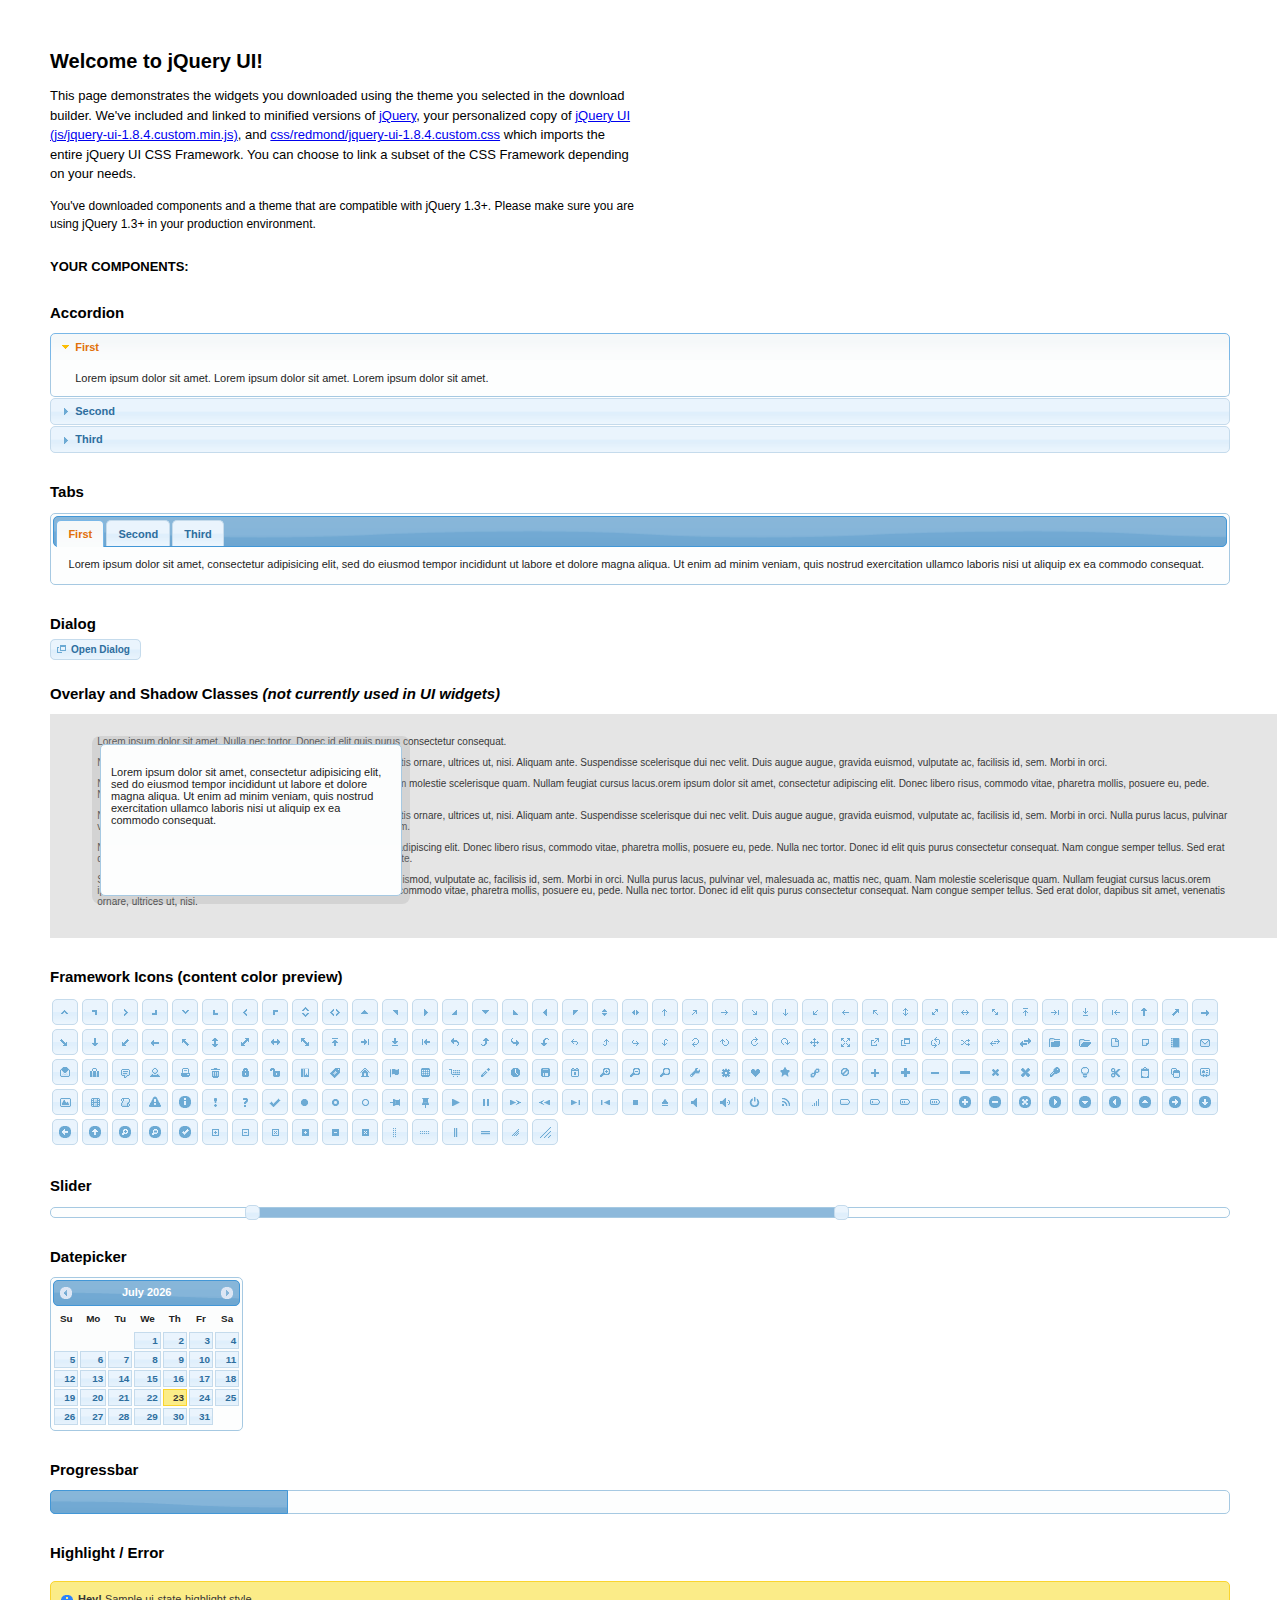
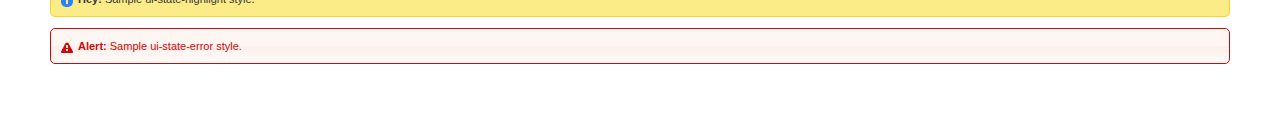
<file: app/views/interface/index.html>
<!DOCTYPE html>
<html>
	<head>
		<meta http-equiv="Content-Type" content="text/html; charset=iso-8859-1" />
		<title>jQuery UI Example Page</title>
		<link type="text/css" href="css/redmond/jquery-ui-1.8.4.custom.css" rel="stylesheet" />	
		<script type="text/javascript" src="js/jquery-1.4.2.min.js"></script>
		<script type="text/javascript" src="js/jquery-ui-1.8.4.custom.min.js"></script>
		<script type="text/javascript">
			$(function(){

				// Accordion
				$("#accordion").accordion({ header: "h3" });
	
				// Tabs
				$('#tabs').tabs();
	

				// Dialog			
				$('#dialog').dialog({
					autoOpen: false,
					width: 600,
					buttons: {
						"Ok": function() { 
							$(this).dialog("close"); 
						}, 
						"Cancel": function() { 
							$(this).dialog("close"); 
						} 
					}
				});
				
				// Dialog Link
				$('#dialog_link').click(function(){
					$('#dialog').dialog('open');
					return false;
				});

				// Datepicker
				$('#datepicker').datepicker({
					inline: true
				});
				
				// Slider
				$('#slider').slider({
					range: true,
					values: [17, 67]
				});
				
				// Progressbar
				$("#progressbar").progressbar({
					value: 20 
				});
				
				//hover states on the static widgets
				$('#dialog_link, ul#icons li').hover(
					function() { $(this).addClass('ui-state-hover'); }, 
					function() { $(this).removeClass('ui-state-hover'); }
				);
				
			});
		</script>
		<style type="text/css">
			/*demo page css*/
			body{ font: 62.5% "Trebuchet MS", sans-serif; margin: 50px;}
			.demoHeaders { margin-top: 2em; }
			#dialog_link {padding: .4em 1em .4em 20px;text-decoration: none;position: relative;}
			#dialog_link span.ui-icon {margin: 0 5px 0 0;position: absolute;left: .2em;top: 50%;margin-top: -8px;}
			ul#icons {margin: 0; padding: 0;}
			ul#icons li {margin: 2px; position: relative; padding: 4px 0; cursor: pointer; float: left;  list-style: none;}
			ul#icons span.ui-icon {float: left; margin: 0 4px;}
		</style>	
	</head>
	<body>
	<h1>Welcome to jQuery UI!</h1>
	<p style="font-size: 1.3em; line-height: 1.5; margin: 1em 0; width: 50%;">This page demonstrates the widgets you downloaded using the theme you selected in the download builder. We've included and linked to minified versions of <a href="js/jquery-1.4.2.min.js">jQuery</a>, your personalized copy of <a href="js/jquery-ui-1.8.4.custom.min.js">jQuery UI (js/jquery-ui-1.8.4.custom.min.js)</a>, and <a href="css/redmond/jquery-ui-1.8.4.custom.css">css/redmond/jquery-ui-1.8.4.custom.css</a> which imports the entire jQuery UI CSS Framework. You can choose to link a subset of the CSS Framework depending on your needs. </p>
	<p style="font-size: 1.2em; line-height: 1.5; margin: 1em 0; width: 50%;">You've downloaded components and a theme that are compatible with jQuery 1.3+. Please make sure you are using jQuery 1.3+ in your production environment.</p>	

	<p style="font-weight: bold; margin: 2em 0 1em; font-size: 1.3em;">YOUR COMPONENTS:</p>
		
		<!-- Accordion -->
		<h2 class="demoHeaders">Accordion</h2>
		<div id="accordion">
			<div>
				<h3><a href="#">First</a></h3>
				<div>Lorem ipsum dolor sit amet. Lorem ipsum dolor sit amet. Lorem ipsum dolor sit amet.</div>
			</div>
			<div>
				<h3><a href="#">Second</a></h3>
				<div>Phasellus mattis tincidunt nibh.</div>
			</div>
			<div>
				<h3><a href="#">Third</a></h3>
				<div>Nam dui erat, auctor a, dignissim quis.</div>
			</div>
		</div>
	
		<!-- Tabs -->
		<h2 class="demoHeaders">Tabs</h2>
		<div id="tabs">
			<ul>
				<li><a href="#tabs-1">First</a></li>
				<li><a href="#tabs-2">Second</a></li>
				<li><a href="#tabs-3">Third</a></li>
			</ul>
			<div id="tabs-1">Lorem ipsum dolor sit amet, consectetur adipisicing elit, sed do eiusmod tempor incididunt ut labore et dolore magna aliqua. Ut enim ad minim veniam, quis nostrud exercitation ullamco laboris nisi ut aliquip ex ea commodo consequat.</div>
			<div id="tabs-2">Phasellus mattis tincidunt nibh. Cras orci urna, blandit id, pretium vel, aliquet ornare, felis. Maecenas scelerisque sem non nisl. Fusce sed lorem in enim dictum bibendum.</div>
			<div id="tabs-3">Nam dui erat, auctor a, dignissim quis, sollicitudin eu, felis. Pellentesque nisi urna, interdum eget, sagittis et, consequat vestibulum, lacus. Mauris porttitor ullamcorper augue.</div>
		</div>
	
		<!-- Dialog NOTE: Dialog is not generated by UI in this demo so it can be visually styled in themeroller-->
		<h2 class="demoHeaders">Dialog</h2>
		<p><a href="#" id="dialog_link" class="ui-state-default ui-corner-all"><span class="ui-icon ui-icon-newwin"></span>Open Dialog</a></p>
		
		
		<h2 class="demoHeaders">Overlay and Shadow Classes <em>(not currently used in UI widgets)</em></h2>
		<div style="position: relative; width: 96%; height: 200px; padding:1% 4%; overflow:hidden;" class="fakewindowcontain">
			<p>Lorem ipsum dolor sit amet,  Nulla nec tortor. Donec id elit quis purus consectetur consequat. </p><p>Nam congue semper tellus. Sed erat dolor, dapibus sit amet, venenatis ornare, ultrices ut, nisi. Aliquam ante. Suspendisse scelerisque dui nec velit. Duis augue augue, gravida euismod, vulputate ac, facilisis id, sem. Morbi in orci. </p><p>Nulla purus lacus, pulvinar vel, malesuada ac, mattis nec, quam. Nam molestie scelerisque quam. Nullam feugiat cursus lacus.orem ipsum dolor sit amet, consectetur adipiscing elit. Donec libero risus, commodo vitae, pharetra mollis, posuere eu, pede. Nulla nec tortor. Donec id elit quis purus consectetur consequat. </p><p>Nam congue semper tellus. Sed erat dolor, dapibus sit amet, venenatis ornare, ultrices ut, nisi. Aliquam ante. Suspendisse scelerisque dui nec velit. Duis augue augue, gravida euismod, vulputate ac, facilisis id, sem. Morbi in orci. Nulla purus lacus, pulvinar vel, malesuada ac, mattis nec, quam. Nam molestie scelerisque quam. </p><p>Nullam feugiat cursus lacus.orem ipsum dolor sit amet, consectetur adipiscing elit. Donec libero risus, commodo vitae, pharetra mollis, posuere eu, pede. Nulla nec tortor. Donec id elit quis purus consectetur consequat. Nam congue semper tellus. Sed erat dolor, dapibus sit amet, venenatis ornare, ultrices ut, nisi. Aliquam ante. </p><p>Suspendisse scelerisque dui nec velit. Duis augue augue, gravida euismod, vulputate ac, facilisis id, sem. Morbi in orci. Nulla purus lacus, pulvinar vel, malesuada ac, mattis nec, quam. Nam molestie scelerisque quam. Nullam feugiat cursus lacus.orem ipsum dolor sit amet, consectetur adipiscing elit. Donec libero risus, commodo vitae, pharetra mollis, posuere eu, pede. Nulla nec tortor. Donec id elit quis purus consectetur consequat. Nam congue semper tellus. Sed erat dolor, dapibus sit amet, venenatis ornare, ultrices ut, nisi. </p>
			
			<!-- ui-dialog -->
			<div class="ui-overlay"><div class="ui-widget-overlay"></div><div class="ui-widget-shadow ui-corner-all" style="width: 302px; height: 152px; position: absolute; left: 50px; top: 30px;"></div></div>
			<div style="position: absolute; width: 280px; height: 130px;left: 50px; top: 30px; padding: 10px;" class="ui-widget ui-widget-content ui-corner-all">
				<div class="ui-dialog-content ui-widget-content" style="background: none; border: 0;">
					<p>Lorem ipsum dolor sit amet, consectetur adipisicing elit, sed do eiusmod tempor incididunt ut labore et dolore magna aliqua. Ut enim ad minim veniam, quis nostrud exercitation ullamco laboris nisi ut aliquip ex ea commodo consequat.</p>
				</div>
			</div>
		
		</div>

		
		<!-- ui-dialog -->
		<div id="dialog" title="Dialog Title">
			<p>Lorem ipsum dolor sit amet, consectetur adipisicing elit, sed do eiusmod tempor incididunt ut labore et dolore magna aliqua. Ut enim ad minim veniam, quis nostrud exercitation ullamco laboris nisi ut aliquip ex ea commodo consequat.</p>
		</div>
			
				
				
		<h2 class="demoHeaders">Framework Icons (content color preview)</h2>
		<ul id="icons" class="ui-widget ui-helper-clearfix">
		
		<li class="ui-state-default ui-corner-all" title=".ui-icon-carat-1-n"><span class="ui-icon ui-icon-carat-1-n"></span></li>
		<li class="ui-state-default ui-corner-all" title=".ui-icon-carat-1-ne"><span class="ui-icon ui-icon-carat-1-ne"></span></li>
		<li class="ui-state-default ui-corner-all" title=".ui-icon-carat-1-e"><span class="ui-icon ui-icon-carat-1-e"></span></li>
		
		<li class="ui-state-default ui-corner-all" title=".ui-icon-carat-1-se"><span class="ui-icon ui-icon-carat-1-se"></span></li>
		<li class="ui-state-default ui-corner-all" title=".ui-icon-carat-1-s"><span class="ui-icon ui-icon-carat-1-s"></span></li>
		<li class="ui-state-default ui-corner-all" title=".ui-icon-carat-1-sw"><span class="ui-icon ui-icon-carat-1-sw"></span></li>
		<li class="ui-state-default ui-corner-all" title=".ui-icon-carat-1-w"><span class="ui-icon ui-icon-carat-1-w"></span></li>
		<li class="ui-state-default ui-corner-all" title=".ui-icon-carat-1-nw"><span class="ui-icon ui-icon-carat-1-nw"></span></li>
		<li class="ui-state-default ui-corner-all" title=".ui-icon-carat-2-n-s"><span class="ui-icon ui-icon-carat-2-n-s"></span></li>
		<li class="ui-state-default ui-corner-all" title=".ui-icon-carat-2-e-w"><span class="ui-icon ui-icon-carat-2-e-w"></span></li>
		<li class="ui-state-default ui-corner-all" title=".ui-icon-triangle-1-n"><span class="ui-icon ui-icon-triangle-1-n"></span></li>
		<li class="ui-state-default ui-corner-all" title=".ui-icon-triangle-1-ne"><span class="ui-icon ui-icon-triangle-1-ne"></span></li>
		
		<li class="ui-state-default ui-corner-all" title=".ui-icon-triangle-1-e"><span class="ui-icon ui-icon-triangle-1-e"></span></li>
		<li class="ui-state-default ui-corner-all" title=".ui-icon-triangle-1-se"><span class="ui-icon ui-icon-triangle-1-se"></span></li>
		<li class="ui-state-default ui-corner-all" title=".ui-icon-triangle-1-s"><span class="ui-icon ui-icon-triangle-1-s"></span></li>
		<li class="ui-state-default ui-corner-all" title=".ui-icon-triangle-1-sw"><span class="ui-icon ui-icon-triangle-1-sw"></span></li>
		<li class="ui-state-default ui-corner-all" title=".ui-icon-triangle-1-w"><span class="ui-icon ui-icon-triangle-1-w"></span></li>
		<li class="ui-state-default ui-corner-all" title=".ui-icon-triangle-1-nw"><span class="ui-icon ui-icon-triangle-1-nw"></span></li>
		<li class="ui-state-default ui-corner-all" title=".ui-icon-triangle-2-n-s"><span class="ui-icon ui-icon-triangle-2-n-s"></span></li>
		<li class="ui-state-default ui-corner-all" title=".ui-icon-triangle-2-e-w"><span class="ui-icon ui-icon-triangle-2-e-w"></span></li>
		<li class="ui-state-default ui-corner-all" title=".ui-icon-arrow-1-n"><span class="ui-icon ui-icon-arrow-1-n"></span></li>
		
		<li class="ui-state-default ui-corner-all" title=".ui-icon-arrow-1-ne"><span class="ui-icon ui-icon-arrow-1-ne"></span></li>
		<li class="ui-state-default ui-corner-all" title=".ui-icon-arrow-1-e"><span class="ui-icon ui-icon-arrow-1-e"></span></li>
		<li class="ui-state-default ui-corner-all" title=".ui-icon-arrow-1-se"><span class="ui-icon ui-icon-arrow-1-se"></span></li>
		<li class="ui-state-default ui-corner-all" title=".ui-icon-arrow-1-s"><span class="ui-icon ui-icon-arrow-1-s"></span></li>
		<li class="ui-state-default ui-corner-all" title=".ui-icon-arrow-1-sw"><span class="ui-icon ui-icon-arrow-1-sw"></span></li>
		<li class="ui-state-default ui-corner-all" title=".ui-icon-arrow-1-w"><span class="ui-icon ui-icon-arrow-1-w"></span></li>
		<li class="ui-state-default ui-corner-all" title=".ui-icon-arrow-1-nw"><span class="ui-icon ui-icon-arrow-1-nw"></span></li>
		<li class="ui-state-default ui-corner-all" title=".ui-icon-arrow-2-n-s"><span class="ui-icon ui-icon-arrow-2-n-s"></span></li>
		<li class="ui-state-default ui-corner-all" title=".ui-icon-arrow-2-ne-sw"><span class="ui-icon ui-icon-arrow-2-ne-sw"></span></li>
		
		<li class="ui-state-default ui-corner-all" title=".ui-icon-arrow-2-e-w"><span class="ui-icon ui-icon-arrow-2-e-w"></span></li>
		<li class="ui-state-default ui-corner-all" title=".ui-icon-arrow-2-se-nw"><span class="ui-icon ui-icon-arrow-2-se-nw"></span></li>
		<li class="ui-state-default ui-corner-all" title=".ui-icon-arrowstop-1-n"><span class="ui-icon ui-icon-arrowstop-1-n"></span></li>
		<li class="ui-state-default ui-corner-all" title=".ui-icon-arrowstop-1-e"><span class="ui-icon ui-icon-arrowstop-1-e"></span></li>
		<li class="ui-state-default ui-corner-all" title=".ui-icon-arrowstop-1-s"><span class="ui-icon ui-icon-arrowstop-1-s"></span></li>
		<li class="ui-state-default ui-corner-all" title=".ui-icon-arrowstop-1-w"><span class="ui-icon ui-icon-arrowstop-1-w"></span></li>
		<li class="ui-state-default ui-corner-all" title=".ui-icon-arrowthick-1-n"><span class="ui-icon ui-icon-arrowthick-1-n"></span></li>
		<li class="ui-state-default ui-corner-all" title=".ui-icon-arrowthick-1-ne"><span class="ui-icon ui-icon-arrowthick-1-ne"></span></li>
		<li class="ui-state-default ui-corner-all" title=".ui-icon-arrowthick-1-e"><span class="ui-icon ui-icon-arrowthick-1-e"></span></li>
		
		<li class="ui-state-default ui-corner-all" title=".ui-icon-arrowthick-1-se"><span class="ui-icon ui-icon-arrowthick-1-se"></span></li>
		<li class="ui-state-default ui-corner-all" title=".ui-icon-arrowthick-1-s"><span class="ui-icon ui-icon-arrowthick-1-s"></span></li>
		<li class="ui-state-default ui-corner-all" title=".ui-icon-arrowthick-1-sw"><span class="ui-icon ui-icon-arrowthick-1-sw"></span></li>
		<li class="ui-state-default ui-corner-all" title=".ui-icon-arrowthick-1-w"><span class="ui-icon ui-icon-arrowthick-1-w"></span></li>
		<li class="ui-state-default ui-corner-all" title=".ui-icon-arrowthick-1-nw"><span class="ui-icon ui-icon-arrowthick-1-nw"></span></li>
		<li class="ui-state-default ui-corner-all" title=".ui-icon-arrowthick-2-n-s"><span class="ui-icon ui-icon-arrowthick-2-n-s"></span></li>
		<li class="ui-state-default ui-corner-all" title=".ui-icon-arrowthick-2-ne-sw"><span class="ui-icon ui-icon-arrowthick-2-ne-sw"></span></li>
		<li class="ui-state-default ui-corner-all" title=".ui-icon-arrowthick-2-e-w"><span class="ui-icon ui-icon-arrowthick-2-e-w"></span></li>
		<li class="ui-state-default ui-corner-all" title=".ui-icon-arrowthick-2-se-nw"><span class="ui-icon ui-icon-arrowthick-2-se-nw"></span></li>
		
		<li class="ui-state-default ui-corner-all" title=".ui-icon-arrowthickstop-1-n"><span class="ui-icon ui-icon-arrowthickstop-1-n"></span></li>
		<li class="ui-state-default ui-corner-all" title=".ui-icon-arrowthickstop-1-e"><span class="ui-icon ui-icon-arrowthickstop-1-e"></span></li>
		<li class="ui-state-default ui-corner-all" title=".ui-icon-arrowthickstop-1-s"><span class="ui-icon ui-icon-arrowthickstop-1-s"></span></li>
		<li class="ui-state-default ui-corner-all" title=".ui-icon-arrowthickstop-1-w"><span class="ui-icon ui-icon-arrowthickstop-1-w"></span></li>
		<li class="ui-state-default ui-corner-all" title=".ui-icon-arrowreturnthick-1-w"><span class="ui-icon ui-icon-arrowreturnthick-1-w"></span></li>
		<li class="ui-state-default ui-corner-all" title=".ui-icon-arrowreturnthick-1-n"><span class="ui-icon ui-icon-arrowreturnthick-1-n"></span></li>
		<li class="ui-state-default ui-corner-all" title=".ui-icon-arrowreturnthick-1-e"><span class="ui-icon ui-icon-arrowreturnthick-1-e"></span></li>
		<li class="ui-state-default ui-corner-all" title=".ui-icon-arrowreturnthick-1-s"><span class="ui-icon ui-icon-arrowreturnthick-1-s"></span></li>
		<li class="ui-state-default ui-corner-all" title=".ui-icon-arrowreturn-1-w"><span class="ui-icon ui-icon-arrowreturn-1-w"></span></li>
		
		<li class="ui-state-default ui-corner-all" title=".ui-icon-arrowreturn-1-n"><span class="ui-icon ui-icon-arrowreturn-1-n"></span></li>
		<li class="ui-state-default ui-corner-all" title=".ui-icon-arrowreturn-1-e"><span class="ui-icon ui-icon-arrowreturn-1-e"></span></li>
		<li class="ui-state-default ui-corner-all" title=".ui-icon-arrowreturn-1-s"><span class="ui-icon ui-icon-arrowreturn-1-s"></span></li>
		<li class="ui-state-default ui-corner-all" title=".ui-icon-arrowrefresh-1-w"><span class="ui-icon ui-icon-arrowrefresh-1-w"></span></li>
		<li class="ui-state-default ui-corner-all" title=".ui-icon-arrowrefresh-1-n"><span class="ui-icon ui-icon-arrowrefresh-1-n"></span></li>
		<li class="ui-state-default ui-corner-all" title=".ui-icon-arrowrefresh-1-e"><span class="ui-icon ui-icon-arrowrefresh-1-e"></span></li>
		<li class="ui-state-default ui-corner-all" title=".ui-icon-arrowrefresh-1-s"><span class="ui-icon ui-icon-arrowrefresh-1-s"></span></li>
		<li class="ui-state-default ui-corner-all" title=".ui-icon-arrow-4"><span class="ui-icon ui-icon-arrow-4"></span></li>
		<li class="ui-state-default ui-corner-all" title=".ui-icon-arrow-4-diag"><span class="ui-icon ui-icon-arrow-4-diag"></span></li>
		
		<li class="ui-state-default ui-corner-all" title=".ui-icon-extlink"><span class="ui-icon ui-icon-extlink"></span></li>
		<li class="ui-state-default ui-corner-all" title=".ui-icon-newwin"><span class="ui-icon ui-icon-newwin"></span></li>
		<li class="ui-state-default ui-corner-all" title=".ui-icon-refresh"><span class="ui-icon ui-icon-refresh"></span></li>
		<li class="ui-state-default ui-corner-all" title=".ui-icon-shuffle"><span class="ui-icon ui-icon-shuffle"></span></li>
		<li class="ui-state-default ui-corner-all" title=".ui-icon-transfer-e-w"><span class="ui-icon ui-icon-transfer-e-w"></span></li>
		<li class="ui-state-default ui-corner-all" title=".ui-icon-transferthick-e-w"><span class="ui-icon ui-icon-transferthick-e-w"></span></li>
		<li class="ui-state-default ui-corner-all" title=".ui-icon-folder-collapsed"><span class="ui-icon ui-icon-folder-collapsed"></span></li>
		<li class="ui-state-default ui-corner-all" title=".ui-icon-folder-open"><span class="ui-icon ui-icon-folder-open"></span></li>
		<li class="ui-state-default ui-corner-all" title=".ui-icon-document"><span class="ui-icon ui-icon-document"></span></li>
		
		<li class="ui-state-default ui-corner-all" title=".ui-icon-document-b"><span class="ui-icon ui-icon-document-b"></span></li>
		<li class="ui-state-default ui-corner-all" title=".ui-icon-note"><span class="ui-icon ui-icon-note"></span></li>
		<li class="ui-state-default ui-corner-all" title=".ui-icon-mail-closed"><span class="ui-icon ui-icon-mail-closed"></span></li>
		<li class="ui-state-default ui-corner-all" title=".ui-icon-mail-open"><span class="ui-icon ui-icon-mail-open"></span></li>
		<li class="ui-state-default ui-corner-all" title=".ui-icon-suitcase"><span class="ui-icon ui-icon-suitcase"></span></li>
		<li class="ui-state-default ui-corner-all" title=".ui-icon-comment"><span class="ui-icon ui-icon-comment"></span></li>
		<li class="ui-state-default ui-corner-all" title=".ui-icon-person"><span class="ui-icon ui-icon-person"></span></li>
		<li class="ui-state-default ui-corner-all" title=".ui-icon-print"><span class="ui-icon ui-icon-print"></span></li>
		<li class="ui-state-default ui-corner-all" title=".ui-icon-trash"><span class="ui-icon ui-icon-trash"></span></li>
		
		<li class="ui-state-default ui-corner-all" title=".ui-icon-locked"><span class="ui-icon ui-icon-locked"></span></li>
		<li class="ui-state-default ui-corner-all" title=".ui-icon-unlocked"><span class="ui-icon ui-icon-unlocked"></span></li>
		<li class="ui-state-default ui-corner-all" title=".ui-icon-bookmark"><span class="ui-icon ui-icon-bookmark"></span></li>
		<li class="ui-state-default ui-corner-all" title=".ui-icon-tag"><span class="ui-icon ui-icon-tag"></span></li>
		<li class="ui-state-default ui-corner-all" title=".ui-icon-home"><span class="ui-icon ui-icon-home"></span></li>
		<li class="ui-state-default ui-corner-all" title=".ui-icon-flag"><span class="ui-icon ui-icon-flag"></span></li>
		<li class="ui-state-default ui-corner-all" title=".ui-icon-calculator"><span class="ui-icon ui-icon-calculator"></span></li>
		<li class="ui-state-default ui-corner-all" title=".ui-icon-cart"><span class="ui-icon ui-icon-cart"></span></li>
		<li class="ui-state-default ui-corner-all" title=".ui-icon-pencil"><span class="ui-icon ui-icon-pencil"></span></li>
		
		<li class="ui-state-default ui-corner-all" title=".ui-icon-clock"><span class="ui-icon ui-icon-clock"></span></li>
		<li class="ui-state-default ui-corner-all" title=".ui-icon-disk"><span class="ui-icon ui-icon-disk"></span></li>
		<li class="ui-state-default ui-corner-all" title=".ui-icon-calendar"><span class="ui-icon ui-icon-calendar"></span></li>
		<li class="ui-state-default ui-corner-all" title=".ui-icon-zoomin"><span class="ui-icon ui-icon-zoomin"></span></li>
		<li class="ui-state-default ui-corner-all" title=".ui-icon-zoomout"><span class="ui-icon ui-icon-zoomout"></span></li>
		<li class="ui-state-default ui-corner-all" title=".ui-icon-search"><span class="ui-icon ui-icon-search"></span></li>
		<li class="ui-state-default ui-corner-all" title=".ui-icon-wrench"><span class="ui-icon ui-icon-wrench"></span></li>
		<li class="ui-state-default ui-corner-all" title=".ui-icon-gear"><span class="ui-icon ui-icon-gear"></span></li>
		<li class="ui-state-default ui-corner-all" title=".ui-icon-heart"><span class="ui-icon ui-icon-heart"></span></li>
		
		<li class="ui-state-default ui-corner-all" title=".ui-icon-star"><span class="ui-icon ui-icon-star"></span></li>
		<li class="ui-state-default ui-corner-all" title=".ui-icon-link"><span class="ui-icon ui-icon-link"></span></li>
		<li class="ui-state-default ui-corner-all" title=".ui-icon-cancel"><span class="ui-icon ui-icon-cancel"></span></li>
		<li class="ui-state-default ui-corner-all" title=".ui-icon-plus"><span class="ui-icon ui-icon-plus"></span></li>
		<li class="ui-state-default ui-corner-all" title=".ui-icon-plusthick"><span class="ui-icon ui-icon-plusthick"></span></li>
		<li class="ui-state-default ui-corner-all" title=".ui-icon-minus"><span class="ui-icon ui-icon-minus"></span></li>
		<li class="ui-state-default ui-corner-all" title=".ui-icon-minusthick"><span class="ui-icon ui-icon-minusthick"></span></li>
		<li class="ui-state-default ui-corner-all" title=".ui-icon-close"><span class="ui-icon ui-icon-close"></span></li>
		<li class="ui-state-default ui-corner-all" title=".ui-icon-closethick"><span class="ui-icon ui-icon-closethick"></span></li>
		
		<li class="ui-state-default ui-corner-all" title=".ui-icon-key"><span class="ui-icon ui-icon-key"></span></li>
		<li class="ui-state-default ui-corner-all" title=".ui-icon-lightbulb"><span class="ui-icon ui-icon-lightbulb"></span></li>
		<li class="ui-state-default ui-corner-all" title=".ui-icon-scissors"><span class="ui-icon ui-icon-scissors"></span></li>
		<li class="ui-state-default ui-corner-all" title=".ui-icon-clipboard"><span class="ui-icon ui-icon-clipboard"></span></li>
		<li class="ui-state-default ui-corner-all" title=".ui-icon-copy"><span class="ui-icon ui-icon-copy"></span></li>
		<li class="ui-state-default ui-corner-all" title=".ui-icon-contact"><span class="ui-icon ui-icon-contact"></span></li>
		<li class="ui-state-default ui-corner-all" title=".ui-icon-image"><span class="ui-icon ui-icon-image"></span></li>
		<li class="ui-state-default ui-corner-all" title=".ui-icon-video"><span class="ui-icon ui-icon-video"></span></li>
		<li class="ui-state-default ui-corner-all" title=".ui-icon-script"><span class="ui-icon ui-icon-script"></span></li>
		<li class="ui-state-default ui-corner-all" title=".ui-icon-alert"><span class="ui-icon ui-icon-alert"></span></li>
		
		<li class="ui-state-default ui-corner-all" title=".ui-icon-info"><span class="ui-icon ui-icon-info"></span></li>
		<li class="ui-state-default ui-corner-all" title=".ui-icon-notice"><span class="ui-icon ui-icon-notice"></span></li>
		<li class="ui-state-default ui-corner-all" title=".ui-icon-help"><span class="ui-icon ui-icon-help"></span></li>
		<li class="ui-state-default ui-corner-all" title=".ui-icon-check"><span class="ui-icon ui-icon-check"></span></li>
		<li class="ui-state-default ui-corner-all" title=".ui-icon-bullet"><span class="ui-icon ui-icon-bullet"></span></li>
		<li class="ui-state-default ui-corner-all" title=".ui-icon-radio-off"><span class="ui-icon ui-icon-radio-off"></span></li>
		<li class="ui-state-default ui-corner-all" title=".ui-icon-radio-on"><span class="ui-icon ui-icon-radio-on"></span></li>
		<li class="ui-state-default ui-corner-all" title=".ui-icon-pin-w"><span class="ui-icon ui-icon-pin-w"></span></li>
		<li class="ui-state-default ui-corner-all" title=".ui-icon-pin-s"><span class="ui-icon ui-icon-pin-s"></span></li>
		<li class="ui-state-default ui-corner-all" title=".ui-icon-play"><span class="ui-icon ui-icon-play"></span></li>
		<li class="ui-state-default ui-corner-all" title=".ui-icon-pause"><span class="ui-icon ui-icon-pause"></span></li>
		
		<li class="ui-state-default ui-corner-all" title=".ui-icon-seek-next"><span class="ui-icon ui-icon-seek-next"></span></li>
		<li class="ui-state-default ui-corner-all" title=".ui-icon-seek-prev"><span class="ui-icon ui-icon-seek-prev"></span></li>
		<li class="ui-state-default ui-corner-all" title=".ui-icon-seek-end"><span class="ui-icon ui-icon-seek-end"></span></li>
		<li class="ui-state-default ui-corner-all" title=".ui-icon-seek-first"><span class="ui-icon ui-icon-seek-first"></span></li>
		<li class="ui-state-default ui-corner-all" title=".ui-icon-stop"><span class="ui-icon ui-icon-stop"></span></li>
		<li class="ui-state-default ui-corner-all" title=".ui-icon-eject"><span class="ui-icon ui-icon-eject"></span></li>
		<li class="ui-state-default ui-corner-all" title=".ui-icon-volume-off"><span class="ui-icon ui-icon-volume-off"></span></li>
		<li class="ui-state-default ui-corner-all" title=".ui-icon-volume-on"><span class="ui-icon ui-icon-volume-on"></span></li>
		<li class="ui-state-default ui-corner-all" title=".ui-icon-power"><span class="ui-icon ui-icon-power"></span></li>
		
		<li class="ui-state-default ui-corner-all" title=".ui-icon-signal-diag"><span class="ui-icon ui-icon-signal-diag"></span></li>
		<li class="ui-state-default ui-corner-all" title=".ui-icon-signal"><span class="ui-icon ui-icon-signal"></span></li>
		<li class="ui-state-default ui-corner-all" title=".ui-icon-battery-0"><span class="ui-icon ui-icon-battery-0"></span></li>
		<li class="ui-state-default ui-corner-all" title=".ui-icon-battery-1"><span class="ui-icon ui-icon-battery-1"></span></li>
		<li class="ui-state-default ui-corner-all" title=".ui-icon-battery-2"><span class="ui-icon ui-icon-battery-2"></span></li>
		<li class="ui-state-default ui-corner-all" title=".ui-icon-battery-3"><span class="ui-icon ui-icon-battery-3"></span></li>
		<li class="ui-state-default ui-corner-all" title=".ui-icon-circle-plus"><span class="ui-icon ui-icon-circle-plus"></span></li>
		<li class="ui-state-default ui-corner-all" title=".ui-icon-circle-minus"><span class="ui-icon ui-icon-circle-minus"></span></li>
		<li class="ui-state-default ui-corner-all" title=".ui-icon-circle-close"><span class="ui-icon ui-icon-circle-close"></span></li>
		
		<li class="ui-state-default ui-corner-all" title=".ui-icon-circle-triangle-e"><span class="ui-icon ui-icon-circle-triangle-e"></span></li>
		<li class="ui-state-default ui-corner-all" title=".ui-icon-circle-triangle-s"><span class="ui-icon ui-icon-circle-triangle-s"></span></li>
		<li class="ui-state-default ui-corner-all" title=".ui-icon-circle-triangle-w"><span class="ui-icon ui-icon-circle-triangle-w"></span></li>
		<li class="ui-state-default ui-corner-all" title=".ui-icon-circle-triangle-n"><span class="ui-icon ui-icon-circle-triangle-n"></span></li>
		<li class="ui-state-default ui-corner-all" title=".ui-icon-circle-arrow-e"><span class="ui-icon ui-icon-circle-arrow-e"></span></li>
		<li class="ui-state-default ui-corner-all" title=".ui-icon-circle-arrow-s"><span class="ui-icon ui-icon-circle-arrow-s"></span></li>
		<li class="ui-state-default ui-corner-all" title=".ui-icon-circle-arrow-w"><span class="ui-icon ui-icon-circle-arrow-w"></span></li>
		<li class="ui-state-default ui-corner-all" title=".ui-icon-circle-arrow-n"><span class="ui-icon ui-icon-circle-arrow-n"></span></li>
		<li class="ui-state-default ui-corner-all" title=".ui-icon-circle-zoomin"><span class="ui-icon ui-icon-circle-zoomin"></span></li>
		
		<li class="ui-state-default ui-corner-all" title=".ui-icon-circle-zoomout"><span class="ui-icon ui-icon-circle-zoomout"></span></li>
		<li class="ui-state-default ui-corner-all" title=".ui-icon-circle-check"><span class="ui-icon ui-icon-circle-check"></span></li>
		<li class="ui-state-default ui-corner-all" title=".ui-icon-circlesmall-plus"><span class="ui-icon ui-icon-circlesmall-plus"></span></li>
		<li class="ui-state-default ui-corner-all" title=".ui-icon-circlesmall-minus"><span class="ui-icon ui-icon-circlesmall-minus"></span></li>
		<li class="ui-state-default ui-corner-all" title=".ui-icon-circlesmall-close"><span class="ui-icon ui-icon-circlesmall-close"></span></li>
		<li class="ui-state-default ui-corner-all" title=".ui-icon-squaresmall-plus"><span class="ui-icon ui-icon-squaresmall-plus"></span></li>
		<li class="ui-state-default ui-corner-all" title=".ui-icon-squaresmall-minus"><span class="ui-icon ui-icon-squaresmall-minus"></span></li>
		<li class="ui-state-default ui-corner-all" title=".ui-icon-squaresmall-close"><span class="ui-icon ui-icon-squaresmall-close"></span></li>
		<li class="ui-state-default ui-corner-all" title=".ui-icon-grip-dotted-vertical"><span class="ui-icon ui-icon-grip-dotted-vertical"></span></li>
		
		<li class="ui-state-default ui-corner-all" title=".ui-icon-grip-dotted-horizontal"><span class="ui-icon ui-icon-grip-dotted-horizontal"></span></li>
		<li class="ui-state-default ui-corner-all" title=".ui-icon-grip-solid-vertical"><span class="ui-icon ui-icon-grip-solid-vertical"></span></li>
		<li class="ui-state-default ui-corner-all" title=".ui-icon-grip-solid-horizontal"><span class="ui-icon ui-icon-grip-solid-horizontal"></span></li>
		<li class="ui-state-default ui-corner-all" title=".ui-icon-gripsmall-diagonal-se"><span class="ui-icon ui-icon-gripsmall-diagonal-se"></span></li>
		<li class="ui-state-default ui-corner-all" title=".ui-icon-grip-diagonal-se"><span class="ui-icon ui-icon-grip-diagonal-se"></span></li>
		</ul>

	
		<!-- Slider -->
		<h2 class="demoHeaders">Slider</h2>
		<div id="slider"></div>
	
		<!-- Datepicker -->
		<h2 class="demoHeaders">Datepicker</h2>
		<div id="datepicker"></div>
	
		<!-- Progressbar -->
		<h2 class="demoHeaders">Progressbar</h2>	
		<div id="progressbar"></div>
			
		<!-- Highlight / Error -->
		<h2 class="demoHeaders">Highlight / Error</h2>
		<div class="ui-widget">
			<div class="ui-state-highlight ui-corner-all" style="margin-top: 20px; padding: 0 .7em;"> 
				<p><span class="ui-icon ui-icon-info" style="float: left; margin-right: .3em;"></span>
				<strong>Hey!</strong> Sample ui-state-highlight style.</p>
			</div>
		</div>
		<br/>
		<div class="ui-widget">
			<div class="ui-state-error ui-corner-all" style="padding: 0 .7em;"> 
				<p><span class="ui-icon ui-icon-alert" style="float: left; margin-right: .3em;"></span> 
				<strong>Alert:</strong> Sample ui-state-error style.</p>
			</div>
		</div>

	</body>
</html>
</file>
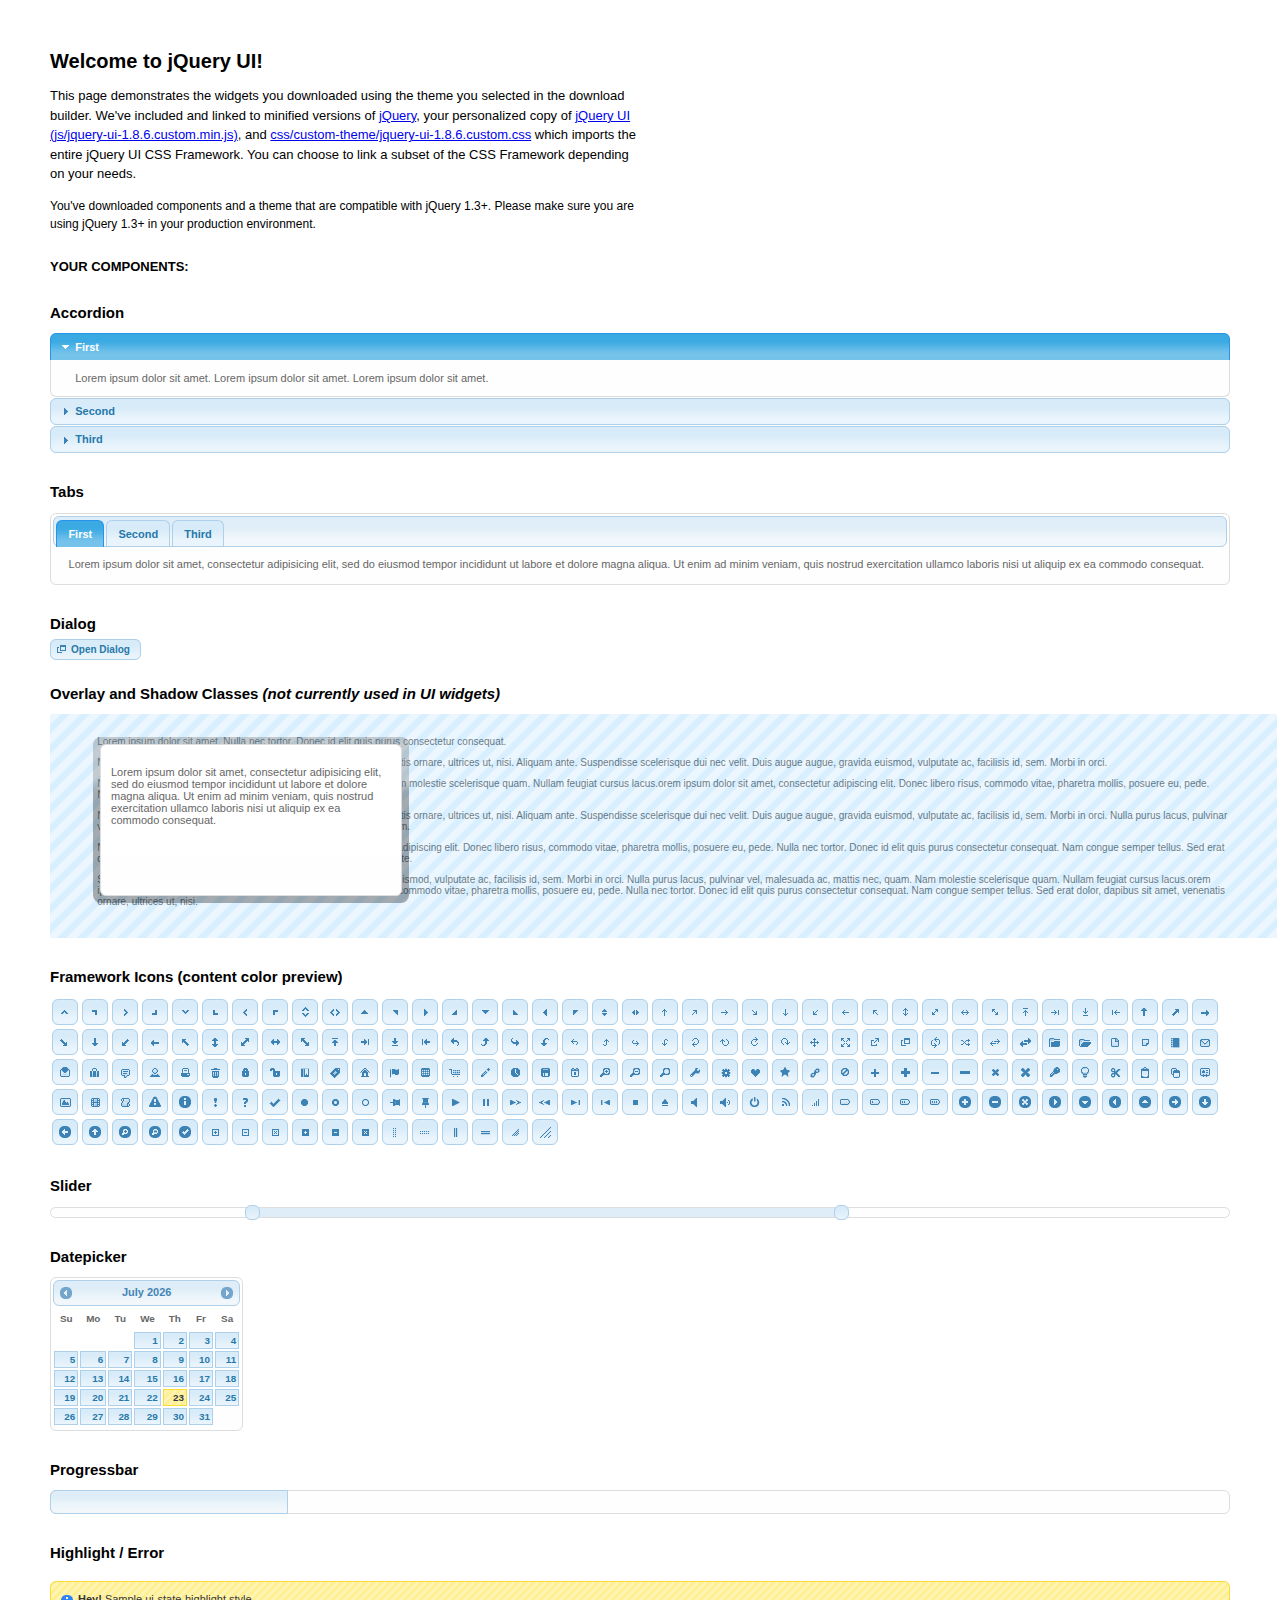
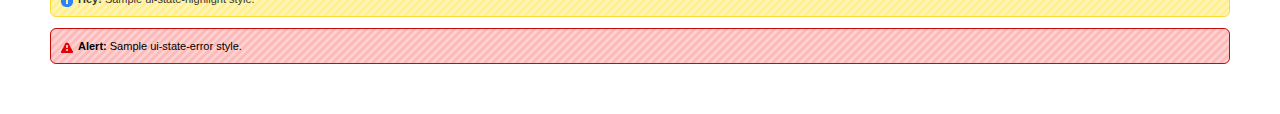
<file: app/views/interface_3/index.html>
<!DOCTYPE html>
<html>
	<head>
		<meta http-equiv="Content-Type" content="text/html; charset=iso-8859-1" />
		<title>jQuery UI Example Page</title>
		<link type="text/css" href="css/custom-theme/jquery-ui-1.8.6.custom.css" rel="stylesheet" />	
		<script type="text/javascript" src="js/jquery-1.4.2.min.js"></script>
		<script type="text/javascript" src="js/jquery-ui-1.8.6.custom.min.js"></script>
		<script type="text/javascript">
			$(function(){

				// Accordion
				$("#accordion").accordion({ header: "h3" });
	
				// Tabs
				$('#tabs').tabs();
	

				// Dialog			
				$('#dialog').dialog({
					autoOpen: false,
					width: 600,
					buttons: {
						"Ok": function() { 
							$(this).dialog("close"); 
						}, 
						"Cancel": function() { 
							$(this).dialog("close"); 
						} 
					}
				});
				
				// Dialog Link
				$('#dialog_link').click(function(){
					$('#dialog').dialog('open');
					return false;
				});

				// Datepicker
				$('#datepicker').datepicker({
					inline: true
				});
				
				// Slider
				$('#slider').slider({
					range: true,
					values: [17, 67]
				});
				
				// Progressbar
				$("#progressbar").progressbar({
					value: 20 
				});
				
				//hover states on the static widgets
				$('#dialog_link, ul#icons li').hover(
					function() { $(this).addClass('ui-state-hover'); }, 
					function() { $(this).removeClass('ui-state-hover'); }
				);
				
			});
		</script>
		<style type="text/css">
			/*demo page css*/
			body{ font: 62.5% "Trebuchet MS", sans-serif; margin: 50px;}
			.demoHeaders { margin-top: 2em; }
			#dialog_link {padding: .4em 1em .4em 20px;text-decoration: none;position: relative;}
			#dialog_link span.ui-icon {margin: 0 5px 0 0;position: absolute;left: .2em;top: 50%;margin-top: -8px;}
			ul#icons {margin: 0; padding: 0;}
			ul#icons li {margin: 2px; position: relative; padding: 4px 0; cursor: pointer; float: left;  list-style: none;}
			ul#icons span.ui-icon {float: left; margin: 0 4px;}
		</style>	
	</head>
	<body>
	<h1>Welcome to jQuery UI!</h1>
	<p style="font-size: 1.3em; line-height: 1.5; margin: 1em 0; width: 50%;">This page demonstrates the widgets you downloaded using the theme you selected in the download builder. We've included and linked to minified versions of <a href="js/jquery-1.4.2.min.js">jQuery</a>, your personalized copy of <a href="js/jquery-ui-1.8.6.custom.min.js">jQuery UI (js/jquery-ui-1.8.6.custom.min.js)</a>, and <a href="css/custom-theme/jquery-ui-1.8.6.custom.css">css/custom-theme/jquery-ui-1.8.6.custom.css</a> which imports the entire jQuery UI CSS Framework. You can choose to link a subset of the CSS Framework depending on your needs. </p>
	<p style="font-size: 1.2em; line-height: 1.5; margin: 1em 0; width: 50%;">You've downloaded components and a theme that are compatible with jQuery 1.3+. Please make sure you are using jQuery 1.3+ in your production environment.</p>	

	<p style="font-weight: bold; margin: 2em 0 1em; font-size: 1.3em;">YOUR COMPONENTS:</p>
		
		<!-- Accordion -->
		<h2 class="demoHeaders">Accordion</h2>
		<div id="accordion">
			<div>
				<h3><a href="#">First</a></h3>
				<div>Lorem ipsum dolor sit amet. Lorem ipsum dolor sit amet. Lorem ipsum dolor sit amet.</div>
			</div>
			<div>
				<h3><a href="#">Second</a></h3>
				<div>Phasellus mattis tincidunt nibh.</div>
			</div>
			<div>
				<h3><a href="#">Third</a></h3>
				<div>Nam dui erat, auctor a, dignissim quis.</div>
			</div>
		</div>
	
		<!-- Tabs -->
		<h2 class="demoHeaders">Tabs</h2>
		<div id="tabs">
			<ul>
				<li><a href="#tabs-1">First</a></li>
				<li><a href="#tabs-2">Second</a></li>
				<li><a href="#tabs-3">Third</a></li>
			</ul>
			<div id="tabs-1">Lorem ipsum dolor sit amet, consectetur adipisicing elit, sed do eiusmod tempor incididunt ut labore et dolore magna aliqua. Ut enim ad minim veniam, quis nostrud exercitation ullamco laboris nisi ut aliquip ex ea commodo consequat.</div>
			<div id="tabs-2">Phasellus mattis tincidunt nibh. Cras orci urna, blandit id, pretium vel, aliquet ornare, felis. Maecenas scelerisque sem non nisl. Fusce sed lorem in enim dictum bibendum.</div>
			<div id="tabs-3">Nam dui erat, auctor a, dignissim quis, sollicitudin eu, felis. Pellentesque nisi urna, interdum eget, sagittis et, consequat vestibulum, lacus. Mauris porttitor ullamcorper augue.</div>
		</div>
	
		<!-- Dialog NOTE: Dialog is not generated by UI in this demo so it can be visually styled in themeroller-->
		<h2 class="demoHeaders">Dialog</h2>
		<p><a href="#" id="dialog_link" class="ui-state-default ui-corner-all"><span class="ui-icon ui-icon-newwin"></span>Open Dialog</a></p>
		
		
		<h2 class="demoHeaders">Overlay and Shadow Classes <em>(not currently used in UI widgets)</em></h2>
		<div style="position: relative; width: 96%; height: 200px; padding:1% 4%; overflow:hidden;" class="fakewindowcontain">
			<p>Lorem ipsum dolor sit amet,  Nulla nec tortor. Donec id elit quis purus consectetur consequat. </p><p>Nam congue semper tellus. Sed erat dolor, dapibus sit amet, venenatis ornare, ultrices ut, nisi. Aliquam ante. Suspendisse scelerisque dui nec velit. Duis augue augue, gravida euismod, vulputate ac, facilisis id, sem. Morbi in orci. </p><p>Nulla purus lacus, pulvinar vel, malesuada ac, mattis nec, quam. Nam molestie scelerisque quam. Nullam feugiat cursus lacus.orem ipsum dolor sit amet, consectetur adipiscing elit. Donec libero risus, commodo vitae, pharetra mollis, posuere eu, pede. Nulla nec tortor. Donec id elit quis purus consectetur consequat. </p><p>Nam congue semper tellus. Sed erat dolor, dapibus sit amet, venenatis ornare, ultrices ut, nisi. Aliquam ante. Suspendisse scelerisque dui nec velit. Duis augue augue, gravida euismod, vulputate ac, facilisis id, sem. Morbi in orci. Nulla purus lacus, pulvinar vel, malesuada ac, mattis nec, quam. Nam molestie scelerisque quam. </p><p>Nullam feugiat cursus lacus.orem ipsum dolor sit amet, consectetur adipiscing elit. Donec libero risus, commodo vitae, pharetra mollis, posuere eu, pede. Nulla nec tortor. Donec id elit quis purus consectetur consequat. Nam congue semper tellus. Sed erat dolor, dapibus sit amet, venenatis ornare, ultrices ut, nisi. Aliquam ante. </p><p>Suspendisse scelerisque dui nec velit. Duis augue augue, gravida euismod, vulputate ac, facilisis id, sem. Morbi in orci. Nulla purus lacus, pulvinar vel, malesuada ac, mattis nec, quam. Nam molestie scelerisque quam. Nullam feugiat cursus lacus.orem ipsum dolor sit amet, consectetur adipiscing elit. Donec libero risus, commodo vitae, pharetra mollis, posuere eu, pede. Nulla nec tortor. Donec id elit quis purus consectetur consequat. Nam congue semper tellus. Sed erat dolor, dapibus sit amet, venenatis ornare, ultrices ut, nisi. </p>
			
			<!-- ui-dialog -->
			<div class="ui-overlay"><div class="ui-widget-overlay"></div><div class="ui-widget-shadow ui-corner-all" style="width: 302px; height: 152px; position: absolute; left: 50px; top: 30px;"></div></div>
			<div style="position: absolute; width: 280px; height: 130px;left: 50px; top: 30px; padding: 10px;" class="ui-widget ui-widget-content ui-corner-all">
				<div class="ui-dialog-content ui-widget-content" style="background: none; border: 0;">
					<p>Lorem ipsum dolor sit amet, consectetur adipisicing elit, sed do eiusmod tempor incididunt ut labore et dolore magna aliqua. Ut enim ad minim veniam, quis nostrud exercitation ullamco laboris nisi ut aliquip ex ea commodo consequat.</p>
				</div>
			</div>
		
		</div>

		
		<!-- ui-dialog -->
		<div id="dialog" title="Dialog Title">
			<p>Lorem ipsum dolor sit amet, consectetur adipisicing elit, sed do eiusmod tempor incididunt ut labore et dolore magna aliqua. Ut enim ad minim veniam, quis nostrud exercitation ullamco laboris nisi ut aliquip ex ea commodo consequat.</p>
		</div>
			
				
				
		<h2 class="demoHeaders">Framework Icons (content color preview)</h2>
		<ul id="icons" class="ui-widget ui-helper-clearfix">
		
		<li class="ui-state-default ui-corner-all" title=".ui-icon-carat-1-n"><span class="ui-icon ui-icon-carat-1-n"></span></li>
		<li class="ui-state-default ui-corner-all" title=".ui-icon-carat-1-ne"><span class="ui-icon ui-icon-carat-1-ne"></span></li>
		<li class="ui-state-default ui-corner-all" title=".ui-icon-carat-1-e"><span class="ui-icon ui-icon-carat-1-e"></span></li>
		
		<li class="ui-state-default ui-corner-all" title=".ui-icon-carat-1-se"><span class="ui-icon ui-icon-carat-1-se"></span></li>
		<li class="ui-state-default ui-corner-all" title=".ui-icon-carat-1-s"><span class="ui-icon ui-icon-carat-1-s"></span></li>
		<li class="ui-state-default ui-corner-all" title=".ui-icon-carat-1-sw"><span class="ui-icon ui-icon-carat-1-sw"></span></li>
		<li class="ui-state-default ui-corner-all" title=".ui-icon-carat-1-w"><span class="ui-icon ui-icon-carat-1-w"></span></li>
		<li class="ui-state-default ui-corner-all" title=".ui-icon-carat-1-nw"><span class="ui-icon ui-icon-carat-1-nw"></span></li>
		<li class="ui-state-default ui-corner-all" title=".ui-icon-carat-2-n-s"><span class="ui-icon ui-icon-carat-2-n-s"></span></li>
		<li class="ui-state-default ui-corner-all" title=".ui-icon-carat-2-e-w"><span class="ui-icon ui-icon-carat-2-e-w"></span></li>
		<li class="ui-state-default ui-corner-all" title=".ui-icon-triangle-1-n"><span class="ui-icon ui-icon-triangle-1-n"></span></li>
		<li class="ui-state-default ui-corner-all" title=".ui-icon-triangle-1-ne"><span class="ui-icon ui-icon-triangle-1-ne"></span></li>
		
		<li class="ui-state-default ui-corner-all" title=".ui-icon-triangle-1-e"><span class="ui-icon ui-icon-triangle-1-e"></span></li>
		<li class="ui-state-default ui-corner-all" title=".ui-icon-triangle-1-se"><span class="ui-icon ui-icon-triangle-1-se"></span></li>
		<li class="ui-state-default ui-corner-all" title=".ui-icon-triangle-1-s"><span class="ui-icon ui-icon-triangle-1-s"></span></li>
		<li class="ui-state-default ui-corner-all" title=".ui-icon-triangle-1-sw"><span class="ui-icon ui-icon-triangle-1-sw"></span></li>
		<li class="ui-state-default ui-corner-all" title=".ui-icon-triangle-1-w"><span class="ui-icon ui-icon-triangle-1-w"></span></li>
		<li class="ui-state-default ui-corner-all" title=".ui-icon-triangle-1-nw"><span class="ui-icon ui-icon-triangle-1-nw"></span></li>
		<li class="ui-state-default ui-corner-all" title=".ui-icon-triangle-2-n-s"><span class="ui-icon ui-icon-triangle-2-n-s"></span></li>
		<li class="ui-state-default ui-corner-all" title=".ui-icon-triangle-2-e-w"><span class="ui-icon ui-icon-triangle-2-e-w"></span></li>
		<li class="ui-state-default ui-corner-all" title=".ui-icon-arrow-1-n"><span class="ui-icon ui-icon-arrow-1-n"></span></li>
		
		<li class="ui-state-default ui-corner-all" title=".ui-icon-arrow-1-ne"><span class="ui-icon ui-icon-arrow-1-ne"></span></li>
		<li class="ui-state-default ui-corner-all" title=".ui-icon-arrow-1-e"><span class="ui-icon ui-icon-arrow-1-e"></span></li>
		<li class="ui-state-default ui-corner-all" title=".ui-icon-arrow-1-se"><span class="ui-icon ui-icon-arrow-1-se"></span></li>
		<li class="ui-state-default ui-corner-all" title=".ui-icon-arrow-1-s"><span class="ui-icon ui-icon-arrow-1-s"></span></li>
		<li class="ui-state-default ui-corner-all" title=".ui-icon-arrow-1-sw"><span class="ui-icon ui-icon-arrow-1-sw"></span></li>
		<li class="ui-state-default ui-corner-all" title=".ui-icon-arrow-1-w"><span class="ui-icon ui-icon-arrow-1-w"></span></li>
		<li class="ui-state-default ui-corner-all" title=".ui-icon-arrow-1-nw"><span class="ui-icon ui-icon-arrow-1-nw"></span></li>
		<li class="ui-state-default ui-corner-all" title=".ui-icon-arrow-2-n-s"><span class="ui-icon ui-icon-arrow-2-n-s"></span></li>
		<li class="ui-state-default ui-corner-all" title=".ui-icon-arrow-2-ne-sw"><span class="ui-icon ui-icon-arrow-2-ne-sw"></span></li>
		
		<li class="ui-state-default ui-corner-all" title=".ui-icon-arrow-2-e-w"><span class="ui-icon ui-icon-arrow-2-e-w"></span></li>
		<li class="ui-state-default ui-corner-all" title=".ui-icon-arrow-2-se-nw"><span class="ui-icon ui-icon-arrow-2-se-nw"></span></li>
		<li class="ui-state-default ui-corner-all" title=".ui-icon-arrowstop-1-n"><span class="ui-icon ui-icon-arrowstop-1-n"></span></li>
		<li class="ui-state-default ui-corner-all" title=".ui-icon-arrowstop-1-e"><span class="ui-icon ui-icon-arrowstop-1-e"></span></li>
		<li class="ui-state-default ui-corner-all" title=".ui-icon-arrowstop-1-s"><span class="ui-icon ui-icon-arrowstop-1-s"></span></li>
		<li class="ui-state-default ui-corner-all" title=".ui-icon-arrowstop-1-w"><span class="ui-icon ui-icon-arrowstop-1-w"></span></li>
		<li class="ui-state-default ui-corner-all" title=".ui-icon-arrowthick-1-n"><span class="ui-icon ui-icon-arrowthick-1-n"></span></li>
		<li class="ui-state-default ui-corner-all" title=".ui-icon-arrowthick-1-ne"><span class="ui-icon ui-icon-arrowthick-1-ne"></span></li>
		<li class="ui-state-default ui-corner-all" title=".ui-icon-arrowthick-1-e"><span class="ui-icon ui-icon-arrowthick-1-e"></span></li>
		
		<li class="ui-state-default ui-corner-all" title=".ui-icon-arrowthick-1-se"><span class="ui-icon ui-icon-arrowthick-1-se"></span></li>
		<li class="ui-state-default ui-corner-all" title=".ui-icon-arrowthick-1-s"><span class="ui-icon ui-icon-arrowthick-1-s"></span></li>
		<li class="ui-state-default ui-corner-all" title=".ui-icon-arrowthick-1-sw"><span class="ui-icon ui-icon-arrowthick-1-sw"></span></li>
		<li class="ui-state-default ui-corner-all" title=".ui-icon-arrowthick-1-w"><span class="ui-icon ui-icon-arrowthick-1-w"></span></li>
		<li class="ui-state-default ui-corner-all" title=".ui-icon-arrowthick-1-nw"><span class="ui-icon ui-icon-arrowthick-1-nw"></span></li>
		<li class="ui-state-default ui-corner-all" title=".ui-icon-arrowthick-2-n-s"><span class="ui-icon ui-icon-arrowthick-2-n-s"></span></li>
		<li class="ui-state-default ui-corner-all" title=".ui-icon-arrowthick-2-ne-sw"><span class="ui-icon ui-icon-arrowthick-2-ne-sw"></span></li>
		<li class="ui-state-default ui-corner-all" title=".ui-icon-arrowthick-2-e-w"><span class="ui-icon ui-icon-arrowthick-2-e-w"></span></li>
		<li class="ui-state-default ui-corner-all" title=".ui-icon-arrowthick-2-se-nw"><span class="ui-icon ui-icon-arrowthick-2-se-nw"></span></li>
		
		<li class="ui-state-default ui-corner-all" title=".ui-icon-arrowthickstop-1-n"><span class="ui-icon ui-icon-arrowthickstop-1-n"></span></li>
		<li class="ui-state-default ui-corner-all" title=".ui-icon-arrowthickstop-1-e"><span class="ui-icon ui-icon-arrowthickstop-1-e"></span></li>
		<li class="ui-state-default ui-corner-all" title=".ui-icon-arrowthickstop-1-s"><span class="ui-icon ui-icon-arrowthickstop-1-s"></span></li>
		<li class="ui-state-default ui-corner-all" title=".ui-icon-arrowthickstop-1-w"><span class="ui-icon ui-icon-arrowthickstop-1-w"></span></li>
		<li class="ui-state-default ui-corner-all" title=".ui-icon-arrowreturnthick-1-w"><span class="ui-icon ui-icon-arrowreturnthick-1-w"></span></li>
		<li class="ui-state-default ui-corner-all" title=".ui-icon-arrowreturnthick-1-n"><span class="ui-icon ui-icon-arrowreturnthick-1-n"></span></li>
		<li class="ui-state-default ui-corner-all" title=".ui-icon-arrowreturnthick-1-e"><span class="ui-icon ui-icon-arrowreturnthick-1-e"></span></li>
		<li class="ui-state-default ui-corner-all" title=".ui-icon-arrowreturnthick-1-s"><span class="ui-icon ui-icon-arrowreturnthick-1-s"></span></li>
		<li class="ui-state-default ui-corner-all" title=".ui-icon-arrowreturn-1-w"><span class="ui-icon ui-icon-arrowreturn-1-w"></span></li>
		
		<li class="ui-state-default ui-corner-all" title=".ui-icon-arrowreturn-1-n"><span class="ui-icon ui-icon-arrowreturn-1-n"></span></li>
		<li class="ui-state-default ui-corner-all" title=".ui-icon-arrowreturn-1-e"><span class="ui-icon ui-icon-arrowreturn-1-e"></span></li>
		<li class="ui-state-default ui-corner-all" title=".ui-icon-arrowreturn-1-s"><span class="ui-icon ui-icon-arrowreturn-1-s"></span></li>
		<li class="ui-state-default ui-corner-all" title=".ui-icon-arrowrefresh-1-w"><span class="ui-icon ui-icon-arrowrefresh-1-w"></span></li>
		<li class="ui-state-default ui-corner-all" title=".ui-icon-arrowrefresh-1-n"><span class="ui-icon ui-icon-arrowrefresh-1-n"></span></li>
		<li class="ui-state-default ui-corner-all" title=".ui-icon-arrowrefresh-1-e"><span class="ui-icon ui-icon-arrowrefresh-1-e"></span></li>
		<li class="ui-state-default ui-corner-all" title=".ui-icon-arrowrefresh-1-s"><span class="ui-icon ui-icon-arrowrefresh-1-s"></span></li>
		<li class="ui-state-default ui-corner-all" title=".ui-icon-arrow-4"><span class="ui-icon ui-icon-arrow-4"></span></li>
		<li class="ui-state-default ui-corner-all" title=".ui-icon-arrow-4-diag"><span class="ui-icon ui-icon-arrow-4-diag"></span></li>
		
		<li class="ui-state-default ui-corner-all" title=".ui-icon-extlink"><span class="ui-icon ui-icon-extlink"></span></li>
		<li class="ui-state-default ui-corner-all" title=".ui-icon-newwin"><span class="ui-icon ui-icon-newwin"></span></li>
		<li class="ui-state-default ui-corner-all" title=".ui-icon-refresh"><span class="ui-icon ui-icon-refresh"></span></li>
		<li class="ui-state-default ui-corner-all" title=".ui-icon-shuffle"><span class="ui-icon ui-icon-shuffle"></span></li>
		<li class="ui-state-default ui-corner-all" title=".ui-icon-transfer-e-w"><span class="ui-icon ui-icon-transfer-e-w"></span></li>
		<li class="ui-state-default ui-corner-all" title=".ui-icon-transferthick-e-w"><span class="ui-icon ui-icon-transferthick-e-w"></span></li>
		<li class="ui-state-default ui-corner-all" title=".ui-icon-folder-collapsed"><span class="ui-icon ui-icon-folder-collapsed"></span></li>
		<li class="ui-state-default ui-corner-all" title=".ui-icon-folder-open"><span class="ui-icon ui-icon-folder-open"></span></li>
		<li class="ui-state-default ui-corner-all" title=".ui-icon-document"><span class="ui-icon ui-icon-document"></span></li>
		
		<li class="ui-state-default ui-corner-all" title=".ui-icon-document-b"><span class="ui-icon ui-icon-document-b"></span></li>
		<li class="ui-state-default ui-corner-all" title=".ui-icon-note"><span class="ui-icon ui-icon-note"></span></li>
		<li class="ui-state-default ui-corner-all" title=".ui-icon-mail-closed"><span class="ui-icon ui-icon-mail-closed"></span></li>
		<li class="ui-state-default ui-corner-all" title=".ui-icon-mail-open"><span class="ui-icon ui-icon-mail-open"></span></li>
		<li class="ui-state-default ui-corner-all" title=".ui-icon-suitcase"><span class="ui-icon ui-icon-suitcase"></span></li>
		<li class="ui-state-default ui-corner-all" title=".ui-icon-comment"><span class="ui-icon ui-icon-comment"></span></li>
		<li class="ui-state-default ui-corner-all" title=".ui-icon-person"><span class="ui-icon ui-icon-person"></span></li>
		<li class="ui-state-default ui-corner-all" title=".ui-icon-print"><span class="ui-icon ui-icon-print"></span></li>
		<li class="ui-state-default ui-corner-all" title=".ui-icon-trash"><span class="ui-icon ui-icon-trash"></span></li>
		
		<li class="ui-state-default ui-corner-all" title=".ui-icon-locked"><span class="ui-icon ui-icon-locked"></span></li>
		<li class="ui-state-default ui-corner-all" title=".ui-icon-unlocked"><span class="ui-icon ui-icon-unlocked"></span></li>
		<li class="ui-state-default ui-corner-all" title=".ui-icon-bookmark"><span class="ui-icon ui-icon-bookmark"></span></li>
		<li class="ui-state-default ui-corner-all" title=".ui-icon-tag"><span class="ui-icon ui-icon-tag"></span></li>
		<li class="ui-state-default ui-corner-all" title=".ui-icon-home"><span class="ui-icon ui-icon-home"></span></li>
		<li class="ui-state-default ui-corner-all" title=".ui-icon-flag"><span class="ui-icon ui-icon-flag"></span></li>
		<li class="ui-state-default ui-corner-all" title=".ui-icon-calculator"><span class="ui-icon ui-icon-calculator"></span></li>
		<li class="ui-state-default ui-corner-all" title=".ui-icon-cart"><span class="ui-icon ui-icon-cart"></span></li>
		<li class="ui-state-default ui-corner-all" title=".ui-icon-pencil"><span class="ui-icon ui-icon-pencil"></span></li>
		
		<li class="ui-state-default ui-corner-all" title=".ui-icon-clock"><span class="ui-icon ui-icon-clock"></span></li>
		<li class="ui-state-default ui-corner-all" title=".ui-icon-disk"><span class="ui-icon ui-icon-disk"></span></li>
		<li class="ui-state-default ui-corner-all" title=".ui-icon-calendar"><span class="ui-icon ui-icon-calendar"></span></li>
		<li class="ui-state-default ui-corner-all" title=".ui-icon-zoomin"><span class="ui-icon ui-icon-zoomin"></span></li>
		<li class="ui-state-default ui-corner-all" title=".ui-icon-zoomout"><span class="ui-icon ui-icon-zoomout"></span></li>
		<li class="ui-state-default ui-corner-all" title=".ui-icon-search"><span class="ui-icon ui-icon-search"></span></li>
		<li class="ui-state-default ui-corner-all" title=".ui-icon-wrench"><span class="ui-icon ui-icon-wrench"></span></li>
		<li class="ui-state-default ui-corner-all" title=".ui-icon-gear"><span class="ui-icon ui-icon-gear"></span></li>
		<li class="ui-state-default ui-corner-all" title=".ui-icon-heart"><span class="ui-icon ui-icon-heart"></span></li>
		
		<li class="ui-state-default ui-corner-all" title=".ui-icon-star"><span class="ui-icon ui-icon-star"></span></li>
		<li class="ui-state-default ui-corner-all" title=".ui-icon-link"><span class="ui-icon ui-icon-link"></span></li>
		<li class="ui-state-default ui-corner-all" title=".ui-icon-cancel"><span class="ui-icon ui-icon-cancel"></span></li>
		<li class="ui-state-default ui-corner-all" title=".ui-icon-plus"><span class="ui-icon ui-icon-plus"></span></li>
		<li class="ui-state-default ui-corner-all" title=".ui-icon-plusthick"><span class="ui-icon ui-icon-plusthick"></span></li>
		<li class="ui-state-default ui-corner-all" title=".ui-icon-minus"><span class="ui-icon ui-icon-minus"></span></li>
		<li class="ui-state-default ui-corner-all" title=".ui-icon-minusthick"><span class="ui-icon ui-icon-minusthick"></span></li>
		<li class="ui-state-default ui-corner-all" title=".ui-icon-close"><span class="ui-icon ui-icon-close"></span></li>
		<li class="ui-state-default ui-corner-all" title=".ui-icon-closethick"><span class="ui-icon ui-icon-closethick"></span></li>
		
		<li class="ui-state-default ui-corner-all" title=".ui-icon-key"><span class="ui-icon ui-icon-key"></span></li>
		<li class="ui-state-default ui-corner-all" title=".ui-icon-lightbulb"><span class="ui-icon ui-icon-lightbulb"></span></li>
		<li class="ui-state-default ui-corner-all" title=".ui-icon-scissors"><span class="ui-icon ui-icon-scissors"></span></li>
		<li class="ui-state-default ui-corner-all" title=".ui-icon-clipboard"><span class="ui-icon ui-icon-clipboard"></span></li>
		<li class="ui-state-default ui-corner-all" title=".ui-icon-copy"><span class="ui-icon ui-icon-copy"></span></li>
		<li class="ui-state-default ui-corner-all" title=".ui-icon-contact"><span class="ui-icon ui-icon-contact"></span></li>
		<li class="ui-state-default ui-corner-all" title=".ui-icon-image"><span class="ui-icon ui-icon-image"></span></li>
		<li class="ui-state-default ui-corner-all" title=".ui-icon-video"><span class="ui-icon ui-icon-video"></span></li>
		<li class="ui-state-default ui-corner-all" title=".ui-icon-script"><span class="ui-icon ui-icon-script"></span></li>
		<li class="ui-state-default ui-corner-all" title=".ui-icon-alert"><span class="ui-icon ui-icon-alert"></span></li>
		
		<li class="ui-state-default ui-corner-all" title=".ui-icon-info"><span class="ui-icon ui-icon-info"></span></li>
		<li class="ui-state-default ui-corner-all" title=".ui-icon-notice"><span class="ui-icon ui-icon-notice"></span></li>
		<li class="ui-state-default ui-corner-all" title=".ui-icon-help"><span class="ui-icon ui-icon-help"></span></li>
		<li class="ui-state-default ui-corner-all" title=".ui-icon-check"><span class="ui-icon ui-icon-check"></span></li>
		<li class="ui-state-default ui-corner-all" title=".ui-icon-bullet"><span class="ui-icon ui-icon-bullet"></span></li>
		<li class="ui-state-default ui-corner-all" title=".ui-icon-radio-off"><span class="ui-icon ui-icon-radio-off"></span></li>
		<li class="ui-state-default ui-corner-all" title=".ui-icon-radio-on"><span class="ui-icon ui-icon-radio-on"></span></li>
		<li class="ui-state-default ui-corner-all" title=".ui-icon-pin-w"><span class="ui-icon ui-icon-pin-w"></span></li>
		<li class="ui-state-default ui-corner-all" title=".ui-icon-pin-s"><span class="ui-icon ui-icon-pin-s"></span></li>
		<li class="ui-state-default ui-corner-all" title=".ui-icon-play"><span class="ui-icon ui-icon-play"></span></li>
		<li class="ui-state-default ui-corner-all" title=".ui-icon-pause"><span class="ui-icon ui-icon-pause"></span></li>
		
		<li class="ui-state-default ui-corner-all" title=".ui-icon-seek-next"><span class="ui-icon ui-icon-seek-next"></span></li>
		<li class="ui-state-default ui-corner-all" title=".ui-icon-seek-prev"><span class="ui-icon ui-icon-seek-prev"></span></li>
		<li class="ui-state-default ui-corner-all" title=".ui-icon-seek-end"><span class="ui-icon ui-icon-seek-end"></span></li>
		<li class="ui-state-default ui-corner-all" title=".ui-icon-seek-first"><span class="ui-icon ui-icon-seek-first"></span></li>
		<li class="ui-state-default ui-corner-all" title=".ui-icon-stop"><span class="ui-icon ui-icon-stop"></span></li>
		<li class="ui-state-default ui-corner-all" title=".ui-icon-eject"><span class="ui-icon ui-icon-eject"></span></li>
		<li class="ui-state-default ui-corner-all" title=".ui-icon-volume-off"><span class="ui-icon ui-icon-volume-off"></span></li>
		<li class="ui-state-default ui-corner-all" title=".ui-icon-volume-on"><span class="ui-icon ui-icon-volume-on"></span></li>
		<li class="ui-state-default ui-corner-all" title=".ui-icon-power"><span class="ui-icon ui-icon-power"></span></li>
		
		<li class="ui-state-default ui-corner-all" title=".ui-icon-signal-diag"><span class="ui-icon ui-icon-signal-diag"></span></li>
		<li class="ui-state-default ui-corner-all" title=".ui-icon-signal"><span class="ui-icon ui-icon-signal"></span></li>
		<li class="ui-state-default ui-corner-all" title=".ui-icon-battery-0"><span class="ui-icon ui-icon-battery-0"></span></li>
		<li class="ui-state-default ui-corner-all" title=".ui-icon-battery-1"><span class="ui-icon ui-icon-battery-1"></span></li>
		<li class="ui-state-default ui-corner-all" title=".ui-icon-battery-2"><span class="ui-icon ui-icon-battery-2"></span></li>
		<li class="ui-state-default ui-corner-all" title=".ui-icon-battery-3"><span class="ui-icon ui-icon-battery-3"></span></li>
		<li class="ui-state-default ui-corner-all" title=".ui-icon-circle-plus"><span class="ui-icon ui-icon-circle-plus"></span></li>
		<li class="ui-state-default ui-corner-all" title=".ui-icon-circle-minus"><span class="ui-icon ui-icon-circle-minus"></span></li>
		<li class="ui-state-default ui-corner-all" title=".ui-icon-circle-close"><span class="ui-icon ui-icon-circle-close"></span></li>
		
		<li class="ui-state-default ui-corner-all" title=".ui-icon-circle-triangle-e"><span class="ui-icon ui-icon-circle-triangle-e"></span></li>
		<li class="ui-state-default ui-corner-all" title=".ui-icon-circle-triangle-s"><span class="ui-icon ui-icon-circle-triangle-s"></span></li>
		<li class="ui-state-default ui-corner-all" title=".ui-icon-circle-triangle-w"><span class="ui-icon ui-icon-circle-triangle-w"></span></li>
		<li class="ui-state-default ui-corner-all" title=".ui-icon-circle-triangle-n"><span class="ui-icon ui-icon-circle-triangle-n"></span></li>
		<li class="ui-state-default ui-corner-all" title=".ui-icon-circle-arrow-e"><span class="ui-icon ui-icon-circle-arrow-e"></span></li>
		<li class="ui-state-default ui-corner-all" title=".ui-icon-circle-arrow-s"><span class="ui-icon ui-icon-circle-arrow-s"></span></li>
		<li class="ui-state-default ui-corner-all" title=".ui-icon-circle-arrow-w"><span class="ui-icon ui-icon-circle-arrow-w"></span></li>
		<li class="ui-state-default ui-corner-all" title=".ui-icon-circle-arrow-n"><span class="ui-icon ui-icon-circle-arrow-n"></span></li>
		<li class="ui-state-default ui-corner-all" title=".ui-icon-circle-zoomin"><span class="ui-icon ui-icon-circle-zoomin"></span></li>
		
		<li class="ui-state-default ui-corner-all" title=".ui-icon-circle-zoomout"><span class="ui-icon ui-icon-circle-zoomout"></span></li>
		<li class="ui-state-default ui-corner-all" title=".ui-icon-circle-check"><span class="ui-icon ui-icon-circle-check"></span></li>
		<li class="ui-state-default ui-corner-all" title=".ui-icon-circlesmall-plus"><span class="ui-icon ui-icon-circlesmall-plus"></span></li>
		<li class="ui-state-default ui-corner-all" title=".ui-icon-circlesmall-minus"><span class="ui-icon ui-icon-circlesmall-minus"></span></li>
		<li class="ui-state-default ui-corner-all" title=".ui-icon-circlesmall-close"><span class="ui-icon ui-icon-circlesmall-close"></span></li>
		<li class="ui-state-default ui-corner-all" title=".ui-icon-squaresmall-plus"><span class="ui-icon ui-icon-squaresmall-plus"></span></li>
		<li class="ui-state-default ui-corner-all" title=".ui-icon-squaresmall-minus"><span class="ui-icon ui-icon-squaresmall-minus"></span></li>
		<li class="ui-state-default ui-corner-all" title=".ui-icon-squaresmall-close"><span class="ui-icon ui-icon-squaresmall-close"></span></li>
		<li class="ui-state-default ui-corner-all" title=".ui-icon-grip-dotted-vertical"><span class="ui-icon ui-icon-grip-dotted-vertical"></span></li>
		
		<li class="ui-state-default ui-corner-all" title=".ui-icon-grip-dotted-horizontal"><span class="ui-icon ui-icon-grip-dotted-horizontal"></span></li>
		<li class="ui-state-default ui-corner-all" title=".ui-icon-grip-solid-vertical"><span class="ui-icon ui-icon-grip-solid-vertical"></span></li>
		<li class="ui-state-default ui-corner-all" title=".ui-icon-grip-solid-horizontal"><span class="ui-icon ui-icon-grip-solid-horizontal"></span></li>
		<li class="ui-state-default ui-corner-all" title=".ui-icon-gripsmall-diagonal-se"><span class="ui-icon ui-icon-gripsmall-diagonal-se"></span></li>
		<li class="ui-state-default ui-corner-all" title=".ui-icon-grip-diagonal-se"><span class="ui-icon ui-icon-grip-diagonal-se"></span></li>
		</ul>

	
		<!-- Slider -->
		<h2 class="demoHeaders">Slider</h2>
		<div id="slider"></div>
	
		<!-- Datepicker -->
		<h2 class="demoHeaders">Datepicker</h2>
		<div id="datepicker"></div>
	
		<!-- Progressbar -->
		<h2 class="demoHeaders">Progressbar</h2>	
		<div id="progressbar"></div>
			
		<!-- Highlight / Error -->
		<h2 class="demoHeaders">Highlight / Error</h2>
		<div class="ui-widget">
			<div class="ui-state-highlight ui-corner-all" style="margin-top: 20px; padding: 0 .7em;"> 
				<p><span class="ui-icon ui-icon-info" style="float: left; margin-right: .3em;"></span>
				<strong>Hey!</strong> Sample ui-state-highlight style.</p>
			</div>
		</div>
		<br/>
		<div class="ui-widget">
			<div class="ui-state-error ui-corner-all" style="padding: 0 .7em;"> 
				<p><span class="ui-icon ui-icon-alert" style="float: left; margin-right: .3em;"></span> 
				<strong>Alert:</strong> Sample ui-state-error style.</p>
			</div>
		</div>

	</body>
</html>
</file>
